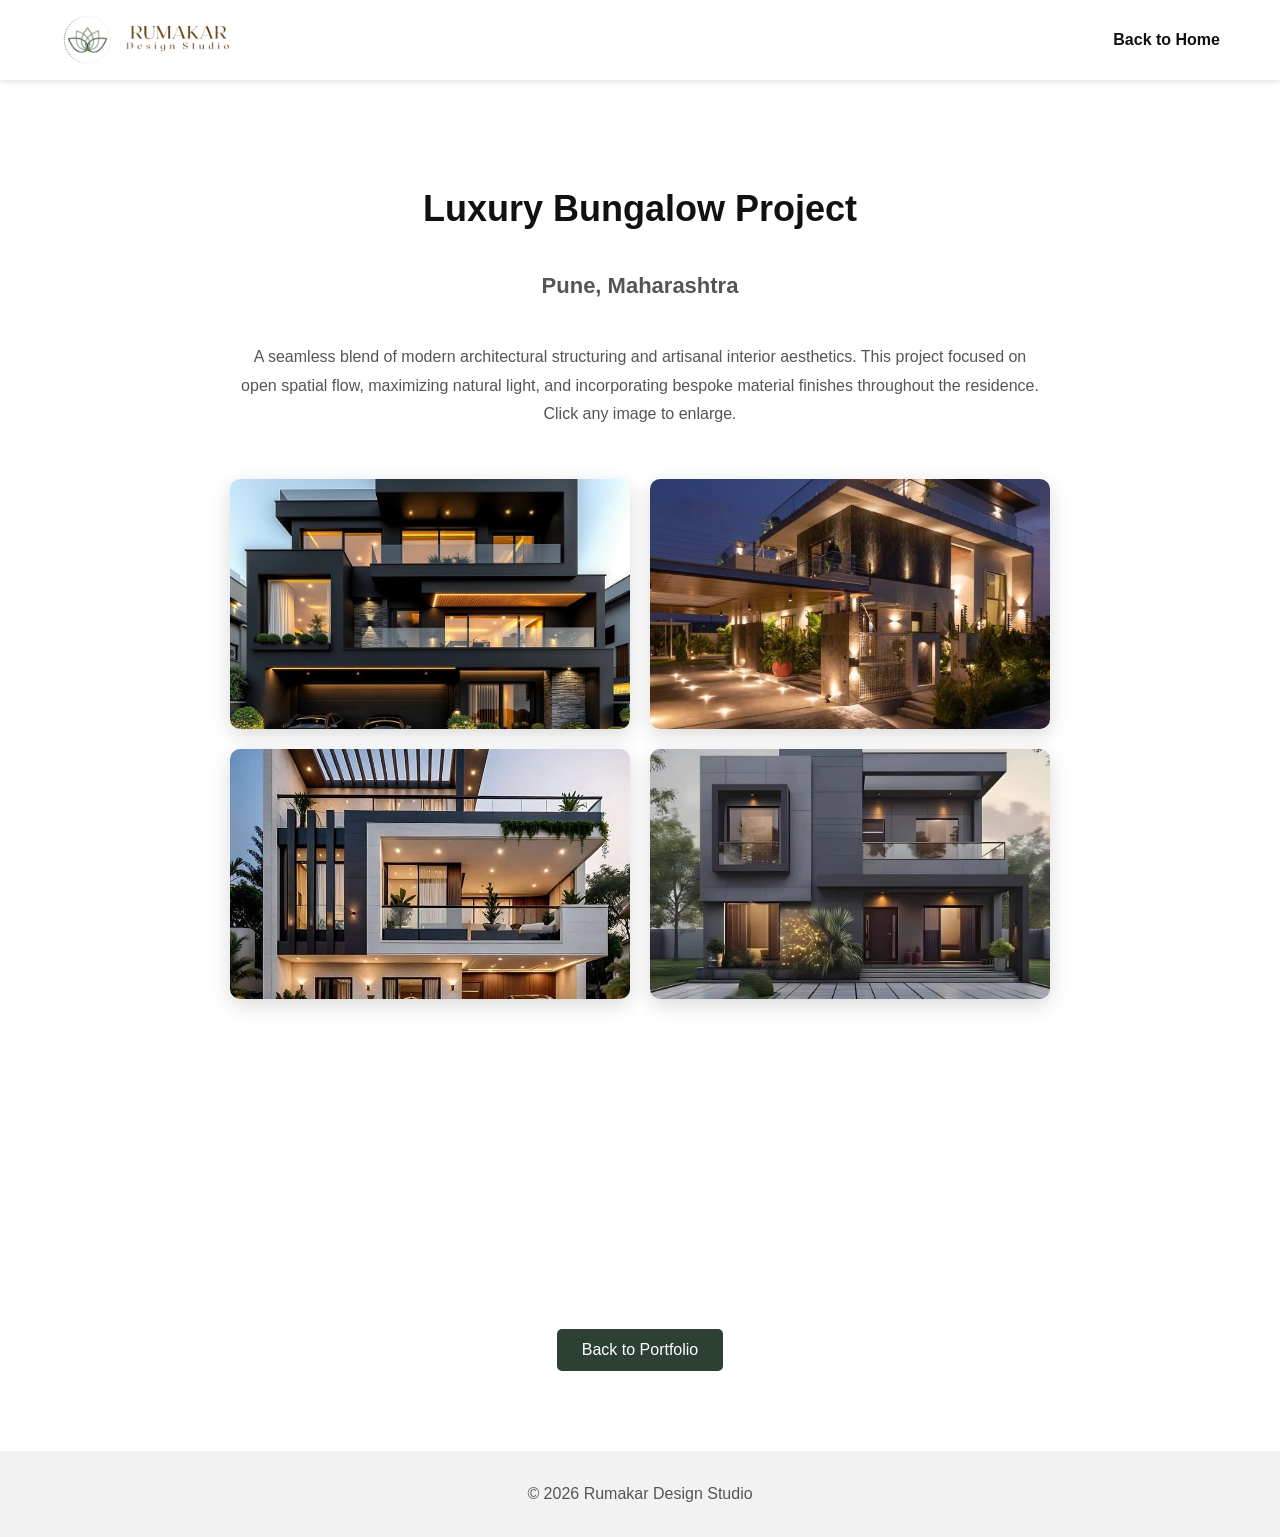
<file: project-1.html>
<!DOCTYPE html>
<html lang="en">
<head>
<meta charset="UTF-8">
<meta name="viewport" content="width=device-width, initial-scale=1.0">
<title>Luxury Bungalow Project | Rumakar Design Studio</title>
<link rel="stylesheet" href="style.css">
</head>
<body>

<!-- HEADER -->
<header class="header">
  <nav id="nav" class="scrolled">
    <img src="assets/logo.png" alt="Rumakar Design Studio Logo" onclick="window.location.href='index.html'" style="cursor: pointer;">
    
    <!-- Mobile Hamburger Menu Icon -->
    <div class="menu-toggle" id="mobile-menu">
      <span class="bar"></span>
      <span class="bar"></span>
      <span class="bar"></span>
    </div>

    <!-- Navigation Links -->
    <ul id="nav-list">
      <li onclick="window.location.href='index.html'">Back to Home</li>
    </ul>
  </nav>
</header>

<div style="margin-top: 100px;"></div>

<!-- PROJECT DETAILS SECTION -->
<section class="section fade-in-load">
  <h2>Luxury Bungalow Project</h2>
  <h3 class="service-subtitle" style="margin-bottom: 40px; color: #555;">Pune, Maharashtra</h3>
  
  <p style="text-align: center; max-width: 800px; margin: 0 auto 50px auto; color: #555; line-height: 1.8;" class="service-text">
    A seamless blend of modern architectural structuring and artisanal interior aesthetics. This project focused on open spatial flow, maximizing natural light, and incorporating bespoke material finishes throughout the residence. Click any image to enlarge.
  </p>

  <!-- Image gallery for specific project (Add as many as you want) -->
  <div class="image-gallery">
    <img src="assets/portfolio-1.jpg" alt="View 1" class="reveal">
    <img src="assets/portfolio-1a.jpg" alt="View 2" class="reveal">
    <img src="assets/portfolio-1b.jpg" alt="View 3" class="reveal">
    <img src="assets/portfolio-1c.jpg" alt="View 4" class="reveal">
    <img src="assets/portfolio-1d.jpg" alt="View 5" class="reveal">
    <img src="assets/portfolio-1e.jpg" alt="View 6" class="reveal">
  </div>
  
  <div style="text-align: center; margin-top: 60px;">
    <button onclick="window.location.href='index.html#projects'" class="btn-primary" style="padding: 12px 25px; border-radius: 5px; background: #2c4033; color: #fff; cursor: pointer; border: none; font-size: 16px;">Back to Portfolio</button>
  </div>
</section>

<!-- FOOTER -->
<footer>© 2026 Rumakar Design Studio</footer>

<!-- LIGHTBOX MODAL (For clicking images) -->
<div id="lightbox" class="lightbox">
  <span class="lightbox-close">&times;</span>
  <img class="lightbox-content" id="lightbox-img" alt="Enlarged Project View">
</div>

<script src="script.js"></script>
</body>
</html>
</file>
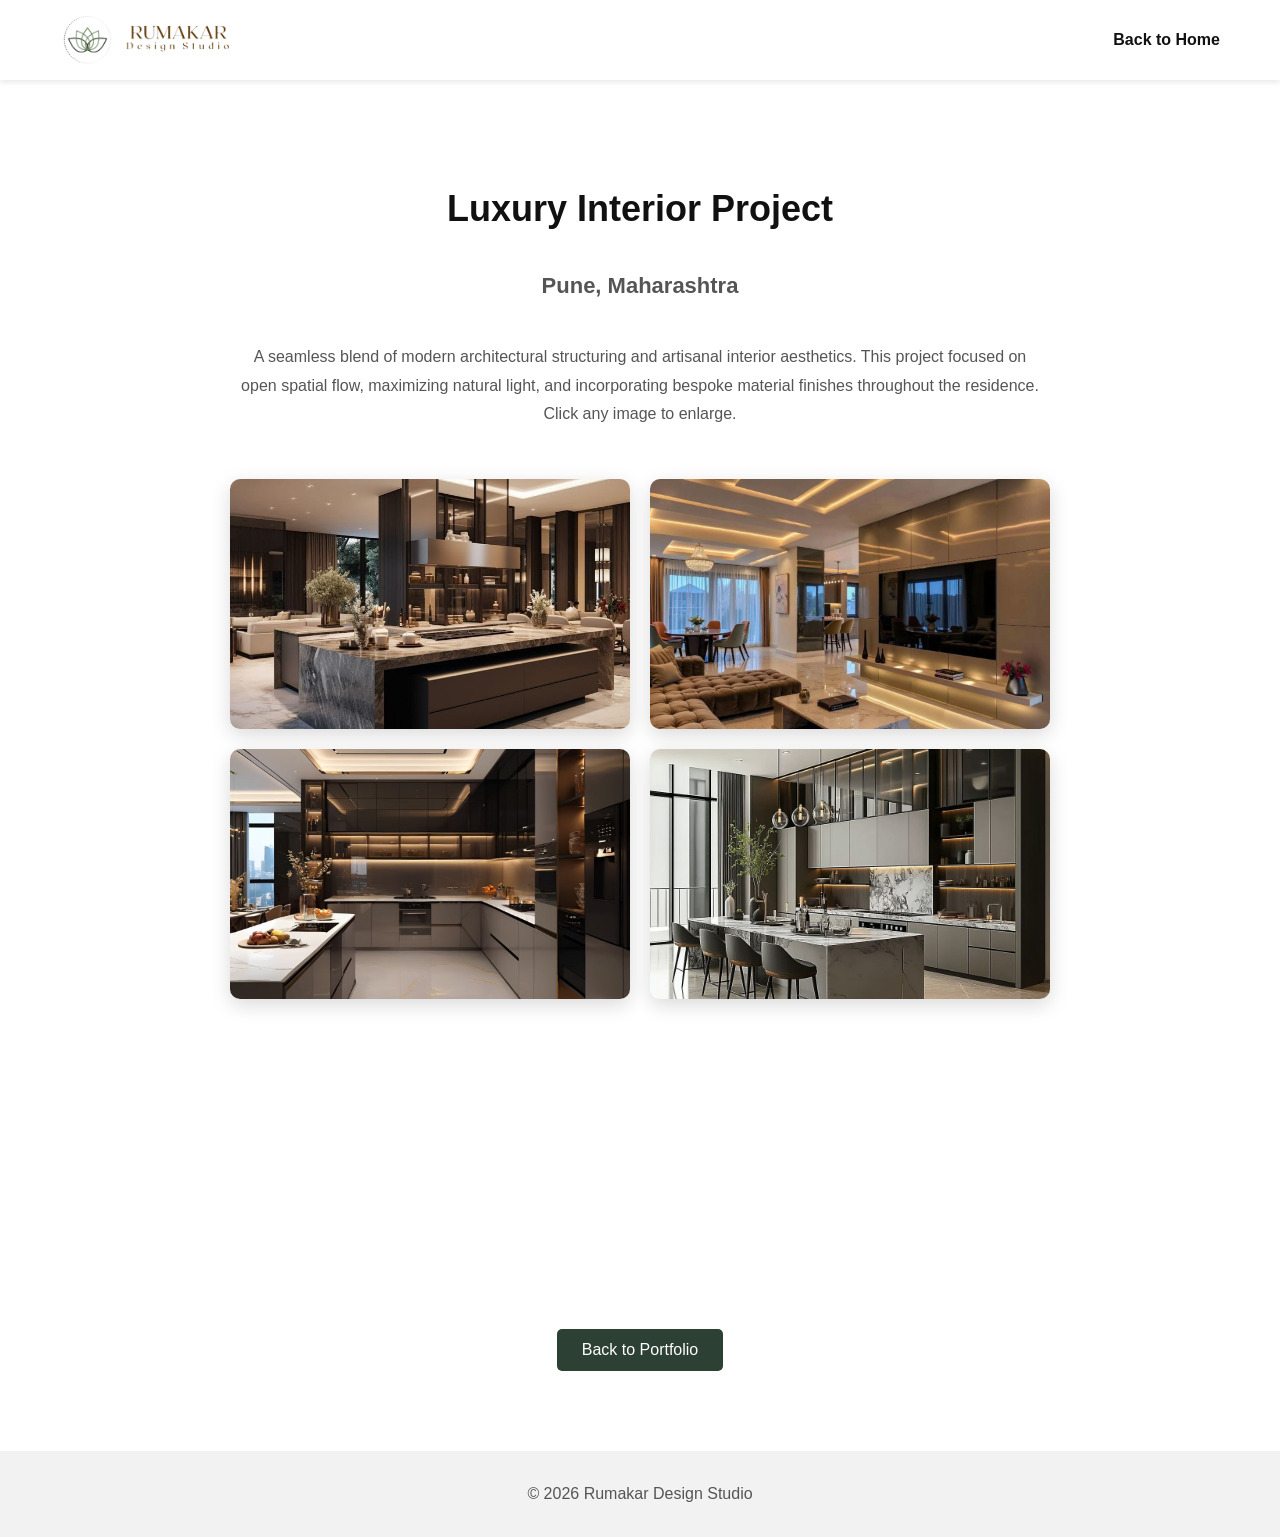
<file: project-2.html>
<!DOCTYPE html>
<html lang="en">
<head>
<meta charset="UTF-8">
<meta name="viewport" content="width=device-width, initial-scale=1.0">
<title>Luxury Interior Project | Rumakar Design Studio</title>
<link rel="stylesheet" href="style.css">
</head>
<body>

<!-- HEADER -->
<header class="header">
  <nav id="nav" class="scrolled">
    <img src="assets/logo.png" alt="Rumakar Design Studio Logo" onclick="window.location.href='index.html'" style="cursor: pointer;">
    
    <!-- Mobile Hamburger Menu Icon -->
    <div class="menu-toggle" id="mobile-menu">
      <span class="bar"></span>
      <span class="bar"></span>
      <span class="bar"></span>
    </div>

    <!-- Navigation Links -->
    <ul id="nav-list">
      <li onclick="window.location.href='index.html'">Back to Home</li>
    </ul>
  </nav>
</header>

<div style="margin-top: 100px;"></div>

<!-- PROJECT DETAILS SECTION -->
<section class="section fade-in-load">
  <h2>Luxury Interior Project</h2>
  <h3 class="service-subtitle" style="margin-bottom: 40px; color: #555;">Pune, Maharashtra</h3>
  
  <p style="text-align: center; max-width: 800px; margin: 0 auto 50px auto; color: #555; line-height: 1.8;" class="service-text">
    A seamless blend of modern architectural structuring and artisanal interior aesthetics. This project focused on open spatial flow, maximizing natural light, and incorporating bespoke material finishes throughout the residence. Click any image to enlarge.
  </p>

  <!-- Image gallery for specific project (Add as many as you want) -->
  <div class="image-gallery">
    <img src="assets/portfolio-2.jpg" alt="View 1" class="reveal">
    <img src="assets/portfolio-2a.jpg" alt="View 2" class="reveal">
    <img src="assets/portfolio-2b.jpg" alt="View 3" class="reveal">
    <img src="assets/portfolio-2c.jpg" alt="View 4" class="reveal">
    <img src="assets/portfolio-2d.jpg" alt="View 5" class="reveal">
    <img src="assets/portfolio-2e.jpg" alt="View 6" class="reveal">
  </div>
  
  <div style="text-align: center; margin-top: 60px;">
    <button onclick="window.location.href='index.html#projects'" class="btn-primary" style="padding: 12px 25px; border-radius: 5px; background: #2c4033; color: #fff; cursor: pointer; border: none; font-size: 16px;">Back to Portfolio</button>
  </div>
</section>

<!-- FOOTER -->
<footer>© 2026 Rumakar Design Studio</footer>

<!-- LIGHTBOX MODAL (For clicking images) -->
<div id="lightbox" class="lightbox">
  <span class="lightbox-close">&times;</span>
  <img class="lightbox-content" id="lightbox-img" alt="Enlarged Project View">
</div>

<script src="script.js"></script>
</body>
</html>
</file>
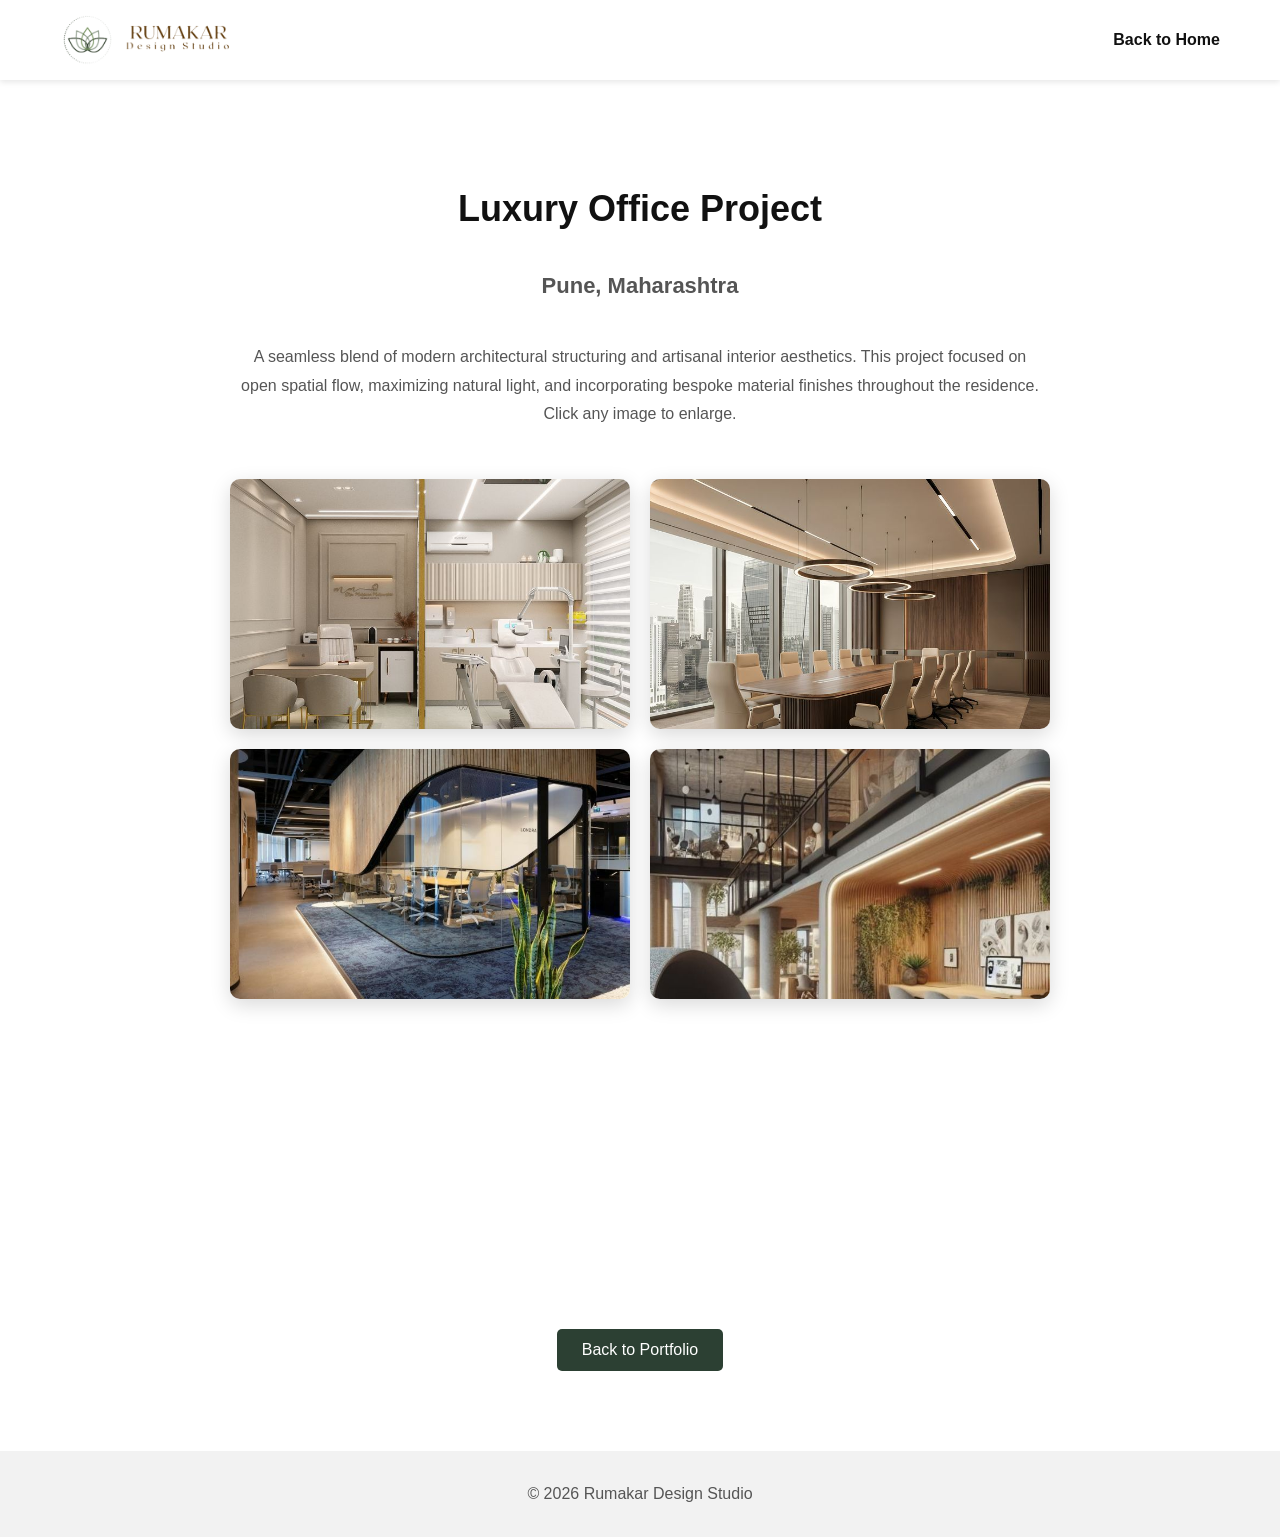
<file: project-3.html>
<!DOCTYPE html>
<html lang="en">
<head>
<meta charset="UTF-8">
<meta name="viewport" content="width=device-width, initial-scale=1.0">
<title>Luxury Office Project | Rumakar Design Studio</title>
<link rel="stylesheet" href="style.css">
</head>
<body>

<!-- HEADER -->
<header class="header">
  <nav id="nav" class="scrolled">
    <img src="assets/logo.png" alt="Rumakar Design Studio Logo" onclick="window.location.href='index.html'" style="cursor: pointer;">
    
    <!-- Mobile Hamburger Menu Icon -->
    <div class="menu-toggle" id="mobile-menu">
      <span class="bar"></span>
      <span class="bar"></span>
      <span class="bar"></span>
    </div>

    <!-- Navigation Links -->
    <ul id="nav-list">
      <li onclick="window.location.href='index.html'">Back to Home</li>
    </ul>
  </nav>
</header>

<div style="margin-top: 100px;"></div>

<!-- PROJECT DETAILS SECTION -->
<section class="section fade-in-load">
  <h2>Luxury Office Project</h2>
  <h3 class="service-subtitle" style="margin-bottom: 40px; color: #555;">Pune, Maharashtra</h3>
  
  <p style="text-align: center; max-width: 800px; margin: 0 auto 50px auto; color: #555; line-height: 1.8;" class="service-text">
    A seamless blend of modern architectural structuring and artisanal interior aesthetics. This project focused on open spatial flow, maximizing natural light, and incorporating bespoke material finishes throughout the residence. Click any image to enlarge.
  </p>

  <!-- Image gallery for specific project (Add as many as you want) -->
  <div class="image-gallery">
    <img src="assets/portfolio-3.jpg" alt="View 1" class="reveal">
    <img src="assets/portfolio-3a.jpg" alt="View 2" class="reveal">
    <img src="assets/portfolio-3b.jpg" alt="View 3" class="reveal">
    <img src="assets/portfolio-3c.jpg" alt="View 4" class="reveal">
    <img src="assets/portfolio-3d.jpg" alt="View 5" class="reveal">
    <img src="assets/portfolio-3e.jpg" alt="View 6" class="reveal">
  </div>
  
  <div style="text-align: center; margin-top: 60px;">
    <button onclick="window.location.href='index.html#projects'" class="btn-primary" style="padding: 12px 25px; border-radius: 5px; background: #2c4033; color: #fff; cursor: pointer; border: none; font-size: 16px;">Back to Portfolio</button>
  </div>
</section>

<!-- FOOTER -->
<footer>© 2026 Rumakar Design Studio</footer>

<!-- LIGHTBOX MODAL (For clicking images) -->
<div id="lightbox" class="lightbox">
  <span class="lightbox-close">&times;</span>
  <img class="lightbox-content" id="lightbox-img" alt="Enlarged Project View">
</div>

<script src="script.js"></script>
</body>
</html>
</file>
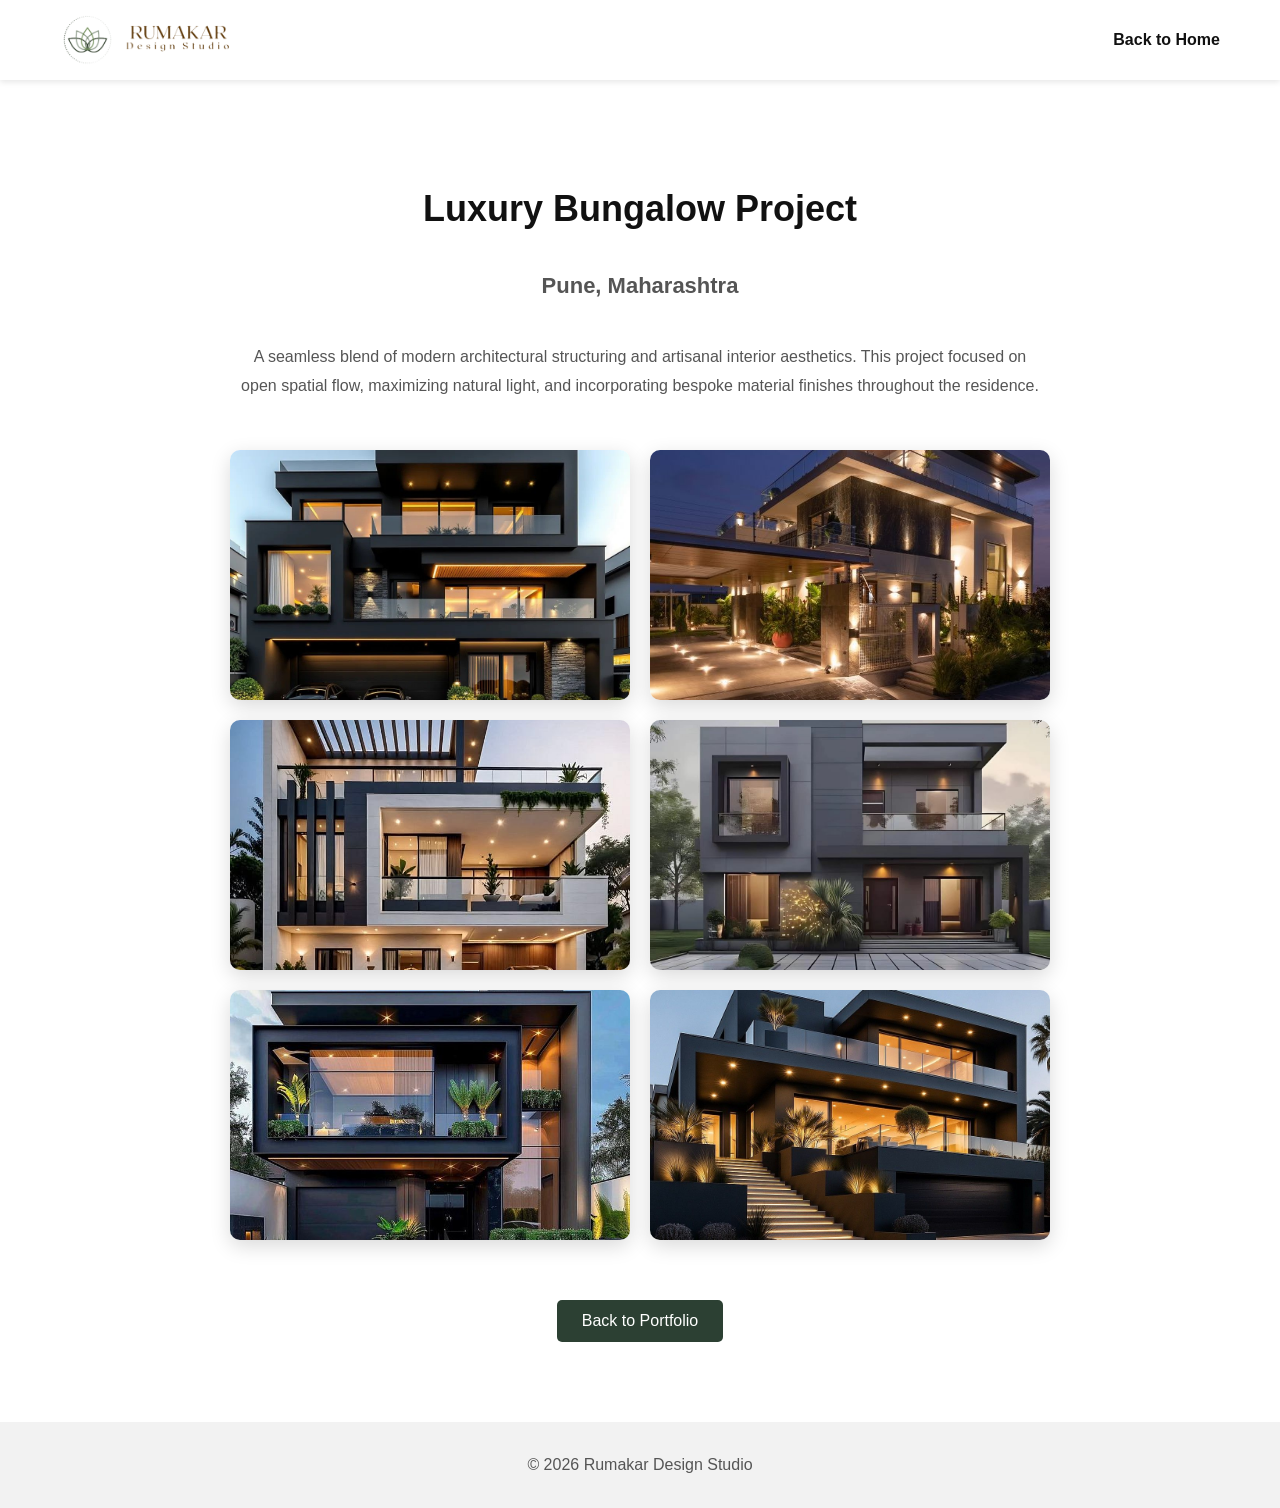
<file: project-details.html>
<!DOCTYPE html>
<html lang="en">
<head>
<meta charset="UTF-8">
<meta name="viewport" content="width=device-width, initial-scale=1.0">
<title>Luxury Bungalow Project | Rumakar Design Studio</title>
<link rel="stylesheet" href="style.css">
</head>
<body>

<!-- HEADER -->
<header class="header">
  <nav id="nav" class="scrolled">
    <img src="assets/logo.png" alt="Rumakar Design Studio Logo" onclick="window.location.href='index.html'" style="cursor: pointer;">
    <ul>
      <li onclick="window.location.href='index.html'">Back to Home</li>
    </ul>
  </nav>
</header>

<div style="margin-top: 100px;"></div>

<!-- PROJECT DETAILS SECTION -->
<section class="section">
  <h2>Luxury Bungalow Project</h2>
  <h3 class="service-subtitle" style="margin-bottom: 40px; color: #555;">Pune, Maharashtra</h3>
  
  <p style="text-align: center; max-width: 800px; margin: 0 auto 50px auto; color: #555; line-height: 1.8;" class="service-text">
    A seamless blend of modern architectural structuring and artisanal interior aesthetics. This project focused on open spatial flow, maximizing natural light, and incorporating bespoke material finishes throughout the residence.
  </p>

  <!-- Image gallery for specific project (Add as many as you want) -->
  <div class="image-gallery">
    <img src="assets/portfolio-1.jpg" alt="View 1">
    <img src="assets/portfolio-1a.jpg" alt="View 2">
    <img src="assets/portfolio-1b.jpg" alt="View 3">
    <img src="assets/portfolio-1c.jpg" alt="View 4">
    <img src="assets/portfolio-1d.jpg" alt="View 5">
    <img src="assets/portfolio-1e.jpg" alt="View 6">
  </div>
  
  <div style="text-align: center; margin-top: 60px;">
    <button onclick="window.location.href='index.html#projects'" class="btn-primary" style="padding: 12px 25px; border-radius: 5px; background: #2c4033; color: #fff; cursor: pointer; border: none; font-size: 16px;">Back to Portfolio</button>
  </div>
</section>

<!-- FOOTER -->
<footer>© 2026 Rumakar Design Studio</footer>

<script src="script.js"></script>
</body>
</html>
</file>
<file: style.css>
/* ===== Reset & Base ===== */
* {margin:0; padding:0; box-sizing:border-box; font-family: 'Arial', sans-serif;}

body {
  line-height:1.6; 
  color:#333; 
  background:#fff;
  overflow-x: hidden; 
  width: 100%;
}
a {text-decoration:none;}

/* ===== Header & Navigation ===== */
.header {position:fixed; top:0; width:100%; background:#fff; z-index:1000; box-shadow:0 2px 6px rgba(0,0,0,0.1);}
nav {display:flex; justify-content:space-between; align-items:center; max-width:1200px; margin:0 auto; padding:15px 20px;}
nav img {height:50px; transition: 0.3s;}
nav img:hover {opacity: 0.8;}

/* Navigation Links */
nav ul {display:flex; list-style:none; gap:20px; align-items: center;}
nav ul li {cursor:pointer; font-weight:bold; color:#111; position: relative;}
nav.scrolled {background:#fff; box-shadow:0 4px 12px rgba(0,0,0,0.1);}

/* Mobile Menu Toggle (Hamburger) */
.menu-toggle {
  display: none;
  flex-direction: column;
  cursor: pointer;
  gap: 5px;
}
.menu-toggle .bar {
  width: 25px;
  height: 3px;
  background-color: #333;
  transition: all 0.3s ease;
}

/* Dropdown Styling */
.nav-dropdown { position: relative; }
.dropdown-content {
  display: none;
  position: absolute;
  top: 100%;
  left: 0;
  background-color: #fff;
  min-width: 200px;
  box-shadow: 0px 8px 16px rgba(0,0,0,0.1);
  border-radius: 5px;
  padding: 10px 0;
  flex-direction: column !important;
  gap: 0 !important;
  z-index: 1001;
}
.dropdown-content li {
  padding: 12px 20px;
  font-size: 14px;
  font-weight: normal;
  border-bottom: 1px solid #f2f2f2;
}
.dropdown-content li:last-child { border-bottom: none; }
.dropdown-content li:hover { background-color: #f9f9f9; color: #2c4033; }
.nav-dropdown:hover .dropdown-content { display: flex; }

/* ===== Hero ===== */
.hero {position:relative; width:100%; height:100vh; display:flex; align-items:center; justify-content:center; color:#fff;}
.hero-img {position:absolute; width:100%; height:100%; background-size:cover; background-position:center; z-index:1; filter:brightness(0.5);}

/* Hero Content & Buttons */
.hero-content {
  position: relative; 
  text-align: center; 
  z-index: 10; 
  max-width: 900px;
  padding: 0 20px;
}
.hero h1 {font-size:50px; margin-bottom:15px;}
.hero p {font-size:20px; margin-bottom:25px; color:#f2f2f2;}

.hero-buttons {
  margin-top: 30px; 
  position: relative;
  z-index: 999; 
}
.hero-btn {
  padding: 14px 30px;
  border-radius: 5px;
  margin: 10px;
  display: inline-block;
  background: #2c4033;
  border: 2px solid #ffffff; 
  color: #fff;
  font-size: 16px;
  font-weight: bold;
  transition: all 0.3s ease;
}
.hero-btn:hover {
  background: #ffffff;
  color: #2c4033;
}

/* ===== Sections ===== */
.section {padding:80px 20px; max-width:1200px; margin:0 auto;}
.section h2 {font-size:36px; margin-bottom:30px; text-align:center; color:#111;}
.section > p, .service-text {font-size:16px; line-height:1.8; color:#555; margin-bottom:20px; text-align:center; max-width: 900px; margin-left: auto; margin-right: auto;}
.service-subtitle {text-align: center; color: #111; margin-bottom: 10px; font-size: 22px;}

/* Section Divider */
.section-divider {
  border: 0;
  height: 1px;
  background: #eaeaea;
  margin: 0 auto;
  width: 80%;
  max-width: 1000px;
}

/* ===== Services Grid ===== */
.services-grid {display:flex; gap:20px; flex-wrap:wrap; justify-content:center; margin-top:40px;}
.service-card {background:#f9f9f9; border-radius:10px; padding:30px 20px; text-align:center; flex:1 1 300px; box-shadow:0 6px 20px rgba(0,0,0,0.05);}
.service-card:hover {transform:translateY(-8px) scale(1.02); transition: 0.3s ease;}
.service-card img {
  width: 35%;
  height: auto;
  object-fit: cover;
  border-radius: 8px;
  margin: 0 auto 20px auto;
  display: block;
}
.service-card h3 {margin-bottom:10px; color:#111;}
.service-card p {color:#555; font-size:15px; margin-bottom:15px;}
.service-card .btn-primary {background:#2c4033; color:#fff; padding:10px 20px; border:none; border-radius:5px; cursor:pointer; transition:0.3s;}
.service-card .btn-primary:hover {background:#1f2b22;}

/* ===== Image Gallery ===== */
.image-gallery {
  display: flex;
  gap: 20px;
  justify-content: center;
  flex-wrap: wrap; 
  margin-bottom: 30px;
}
.image-gallery img {
  width: 100%;
  max-width: 400px; 
  height: 250px;
  object-fit: cover; 
  border-radius: 10px;
  box-shadow: 0 6px 20px rgba(0,0,0,0.15);
  transition: transform 0.3s;
  cursor: zoom-in;
}
.image-gallery img:hover {
  transform: scale(1.03);
  transition: transform 0.3s ease;
}

/* ===== Portfolio Grid (Netlify Safe Code) ===== */
.grid {display:flex; gap:20px; flex-wrap:wrap; justify-content:center;}
.card {
  display: block; 
  width: 300px; 
  height: 200px; 
  border-radius: 10px; 
  cursor: pointer;
  overflow: hidden; /* Keeps the zoom effect cleanly inside the corners */
  box-shadow: 0 6px 20px rgba(0,0,0,0.15);
}
.card img {
  width: 100%;
  height: 100%;
  object-fit: cover;
  display: block;
  transition: transform 0.4s ease; /* Smooth hover transition */
}
.card:hover img {
  transform: scale(1.08); /* Premium zoom effect on hover */
}

/* ===== About Section Side-by-Side Layout ===== */
.about-container {
  display: flex;
  align-items: center;
  gap: 50px; 
  margin-top: 40px;
}
.about-image { flex: 1; }
.about-image img {
  width: 100%;
  height: auto;
  border-radius: 10px;
  box-shadow: 0 6px 20px rgba(0,0,0,0.15);
  display: block;
}
.about-text { flex: 1; text-align: left; }
.about-text p {
  text-align: left; 
  margin-bottom: 20px;
  color: #555;
  font-size: 16px;
  line-height: 1.8;
}

/* ===== REDESIGNED CONTACT SECTION ===== */
.contact-section {
  background-color: #313e33; 
  padding: 100px 20px;
  color: #fff;
}
.contact-wrapper {
  max-width: 1100px;
  margin: 0 auto;
  display: grid;
  grid-template-columns: 1fr 1.2fr; 
  gap: 80px;
  align-items: center;
}
.contact-text h2 {
  font-size: 55px;
  font-weight: normal;
  line-height: 1.1;
  margin-bottom: 50px;
  color: #fff;
  text-align: left;
}
.detail-item { margin-bottom: 35px; }
.detail-label {
  font-size: 16px;
  color: #a3aba6; 
  margin-bottom: 5px;
}
.detail-value {
  font-size: 20px;
  color: #fff;
}
.contact-form-box {
  background-color: #fbfaf8; 
  padding: 50px;
  border-radius: 2px;
}
.contact-form-box form { display: flex; flex-direction: column; }
.form-row { display: flex; gap: 30px; margin-bottom: 30px; }
.form-row input { width: 50%; }
.contact-form-box input[type="text"],
.contact-form-box input[type="number"],
.contact-form-box input[type="email"],
.contact-form-box textarea {
  border: none;
  border-bottom: 1px solid #d3d3d3; 
  background: transparent;
  padding: 10px 0;
  font-size: 15px;
  color: #333;
}
.contact-form-box input::placeholder,
.contact-form-box textarea::placeholder { color: #a0a0a0; }
.contact-form-box input:focus,
.contact-form-box textarea:focus {
  outline: none;
  border-bottom-color: #313e33; 
}
.contact-form-box input.full-width { width: 100%; margin-bottom: 30px; }
.contact-form-box textarea {
  resize: none;
  height: 40px; 
  margin-top: 20px;
  width: 100%;
}
.form-radio-group { display: flex; flex-direction: column; gap: 15px; margin: 10px 0 20px 0; }
.form-radio-group label {
  font-size: 15px;
  color: #4a4a4a;
  display: flex;
  align-items: center;
  gap: 12px;
  cursor: pointer;
}
.form-radio-group input[type="radio"] {
  accent-color: #313e33;
  width: 16px;
  height: 16px;
  cursor: pointer;
}
.submit-inquiry {
  background: transparent;
  color: #333;
  border: none;
  font-size: 15px;
  cursor: pointer;
  margin-top: 40px;
  text-align: center;
  transition: 0.3s;
}
.submit-inquiry:hover { color: #313e33; font-weight: bold; }

/* ===== Footer ===== */
footer {text-align:center; padding:30px 20px; background:#f2f2f2; color:#555;}

/* ===== LIGHTBOX (IMAGE ZOOM) MODAL ===== */
.lightbox {
  display: none;
  position: fixed;
  z-index: 9999999; 
  left: 0; top: 0;
  width: 100%; height: 100%;
  background-color: rgba(17, 17, 17, 0.95); 
  opacity: 0;
  transition: opacity 0.3s ease;
}
.lightbox.show {
  display: flex;
  opacity: 1;
  justify-content: center;
  align-items: center;
}
.lightbox-content {
  max-width: 90%;
  max-height: 85vh; 
  border-radius: 5px;
  box-shadow: 0 10px 30px rgba(0,0,0,0.5);
  animation: zoomIn 0.3s ease-out;
  cursor: auto;
}
.lightbox-close {
  position: absolute;
  top: 20px; right: 40px;
  color: #fff;
  font-size: 45px;
  font-weight: 300;
  cursor: pointer;
  transition: color 0.3s;
}
.lightbox-close:hover { color: #25d366; }
@keyframes zoomIn {
  from { transform: scale(0.9); opacity: 0; }
  to { transform: scale(1); opacity: 1; }
}

/* ===== FLOATING WHATSAPP BUTTON ===== */
.whatsapp-float {
  position: fixed; 
  bottom: 40px;    
  right: 30px;     
  background-color: #25d366;  
  color: #fff;
  border-radius: 50px;
  padding: 12px 25px;
  font-size: 16px;
  font-weight: bold;
  box-shadow: 0px 6px 15px rgba(0, 0, 0, 0.3);
  z-index: 999999; 
  display: flex;
  align-items: center;
  gap: 10px;                  
  text-decoration: none;
  transition: all 0.3s ease;
}
.whatsapp-float:hover {
  background-color: #1ebe57;
  transform: translateY(-5px) scale(1.05); 
}
.wa-icon { width: 24px; height: 24px; }

/* ===== BULLETPROOF ANIMATIONS ===== */
.fade-in-load {
  animation: fadeInUp 1s ease-out forwards;
  opacity: 0;
  transform: translateY(20px);
}
@keyframes fadeInUp {
  to { opacity: 1; transform: translateY(0); }
}

/* Initial hidden state */
.reveal {
  opacity: 0;
  transform: translateY(30px); 
  transition: opacity 0.8s ease-out, transform 0.8s ease-out;
}

/* Failsafe styling */
.reveal.active {
  opacity: 1 !important;
  transform: translateY(0) !important;
}

.services-grid .service-card:nth-child(2) { transition-delay: 0.1s; }
.services-grid .service-card:nth-child(3) { transition-delay: 0.2s; }
.grid .card:nth-child(2) { transition-delay: 0.1s; }
.grid .card:nth-child(3) { transition-delay: 0.2s; }

/* ========================================= */
/* ===== 100% MOBILE RESPONSIVENESS ===== */
/* ========================================= */
@media(max-width:900px){
  /* Show Hamburger Menu */
  .menu-toggle { display: flex; }
  
  /* Mobile Navigation Dropdown */
  nav ul {
    display: none;
    flex-direction: column;
    width: 100%;
    position: absolute;
    top: 100%;
    left: 0;
    background: #fff;
    padding: 20px 0;
    box-shadow: 0 4px 6px rgba(0,0,0,0.1);
  }
  nav ul.active { display: flex; }
  nav ul li { padding: 15px 20px; border-bottom: 1px solid #f2f2f2; width: 100%;}
  .nav-dropdown:hover .dropdown-content { position: static; box-shadow: none; padding-left: 20px; display: flex; }

  /* Typography & Padding Resizing */
  .hero h1 {font-size:36px;} 
  .hero p {font-size:16px;}
  .section {padding: 60px 20px;}
  .section h2 {font-size: 28px;}
  
  /* Make all grids stack neatly */
  .services-grid, .grid {flex-direction:column; align-items:center;}
  
  /* MOBILE IMAGE FIX */
  .image-gallery img { width: 100%; height: 250px; object-fit: cover; }
  .grid .card { width: 100%; max-width: 350px; height: 250px; }
  
  .about-container { flex-direction: column; gap: 30px; }
  .about-text, .about-text p { text-align: center; }
  
  /* Contact Section Refit for Mobile */
  .contact-section { padding: 60px 20px; }
  .contact-wrapper { grid-template-columns: 1fr; gap: 40px; }
  .contact-text h2 { font-size: 38px; text-align: center; }
  .detail-item { text-align: center; margin-bottom: 25px;}
  
  /* === HIDE FORM COMPLETELY ON MOBILE === */
  .contact-form-box { display: none !important; }

  /* WhatsApp & Lightbox Mobile Resizing */
  .whatsapp-float { bottom: 25px; right: 20px; padding: 10px 15px; font-size: 14px; }
  .wa-icon { width: 20px; height: 20px; }
  .lightbox-close { top: 10px; right: 20px; font-size: 35px; }
}
</file>
